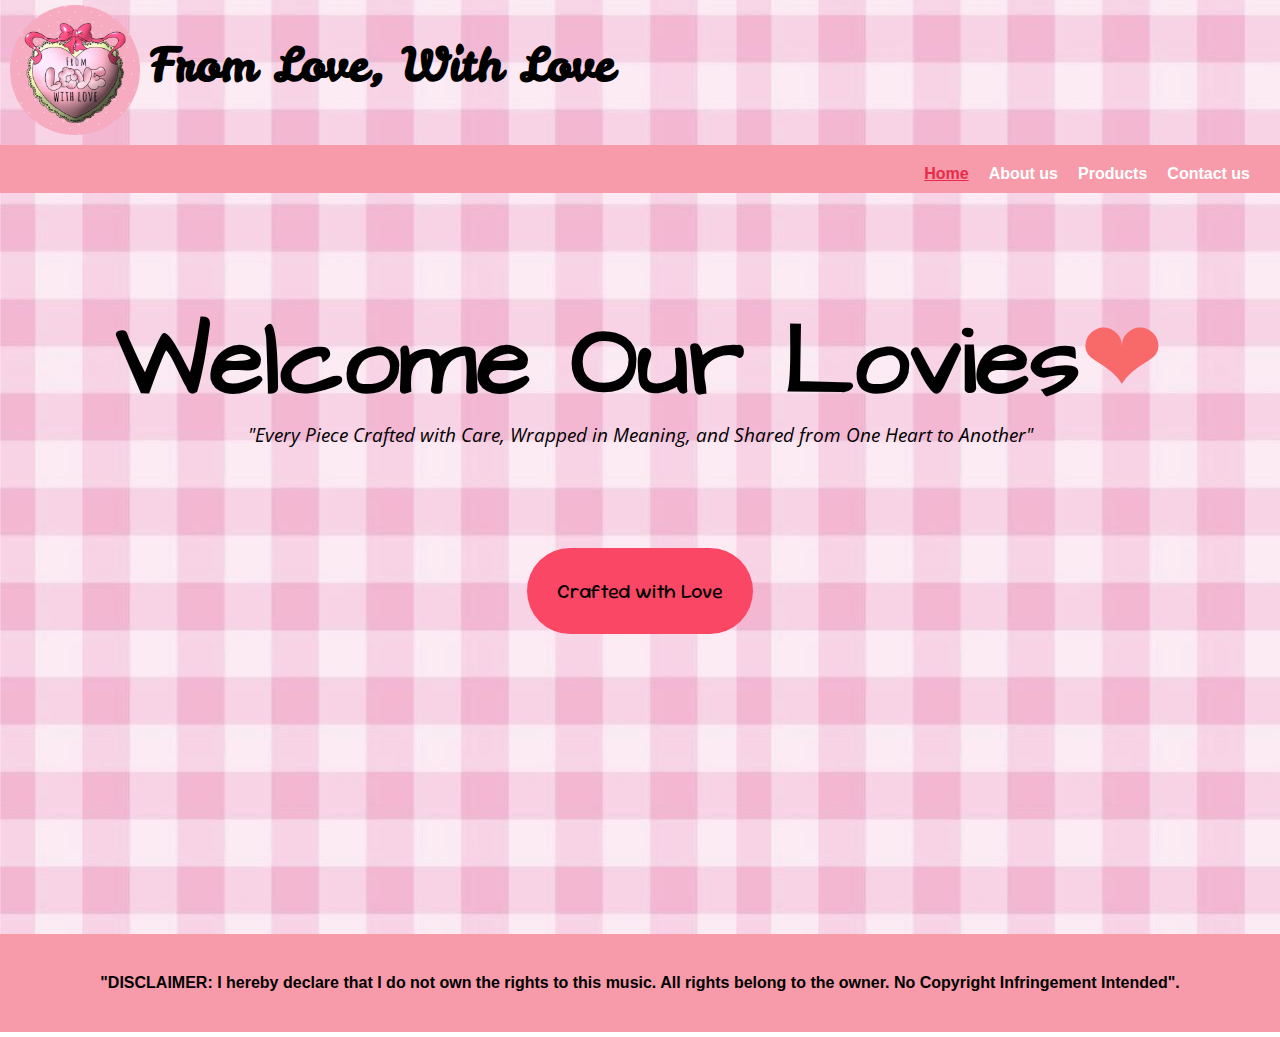
<file: index.html>
<!DOCTYPE html>
<html lang="en">
<head>
    <meta charset="UTF-8">
    <meta name="viewport" content="width=device-width, initial-scale=1.0">
    <title>From Love, With Love</title>
    <link rel="icon" href="images/logo.png">
    <link rel="stylesheet" href="styles.css">
</head>
<body>
    <div class="wrapper">
        <div class="header">
            <div class="logo"><a href="/"><img src="images/logo.png"></a></div>
            <div class="title"><h1>From Love, With Love</h1></div>
        </div>
        <div class="navbar">
            <ul>
                <li><a class="home" href="/">Home</a></li>
                <li><a href="aindex.html">About us</a></li>
                <li><a href="pindex.html">Products</a></li>
                <li><a href="cindex.html">Contact us</a></li>
            </ul>
        </div>
        <div>
            <div class="greeting">
                <p><b>Welcome Our Lovies</b><span>&#10084;</span></p>
            </div>
            <div class="qoute">
                <p><i>"Every Piece Crafted with Care, Wrapped in Meaning, and Shared from One Heart to Another"</i></p>
            </div>
        </div>
        <div class="btn">
            <button>
                <a href="pindex.html">Crafted with Love</a>
            </button>
        </div>
            <div class="footer">
                <p><b>"DISCLAIMER: I hereby declare that I do not own the rights to this music. All rights belong to the owner. 
                No Copyright Infringement Intended". </b>
                </p>
            </div>
        </div>
    </div>
</body>
</html>
</file>
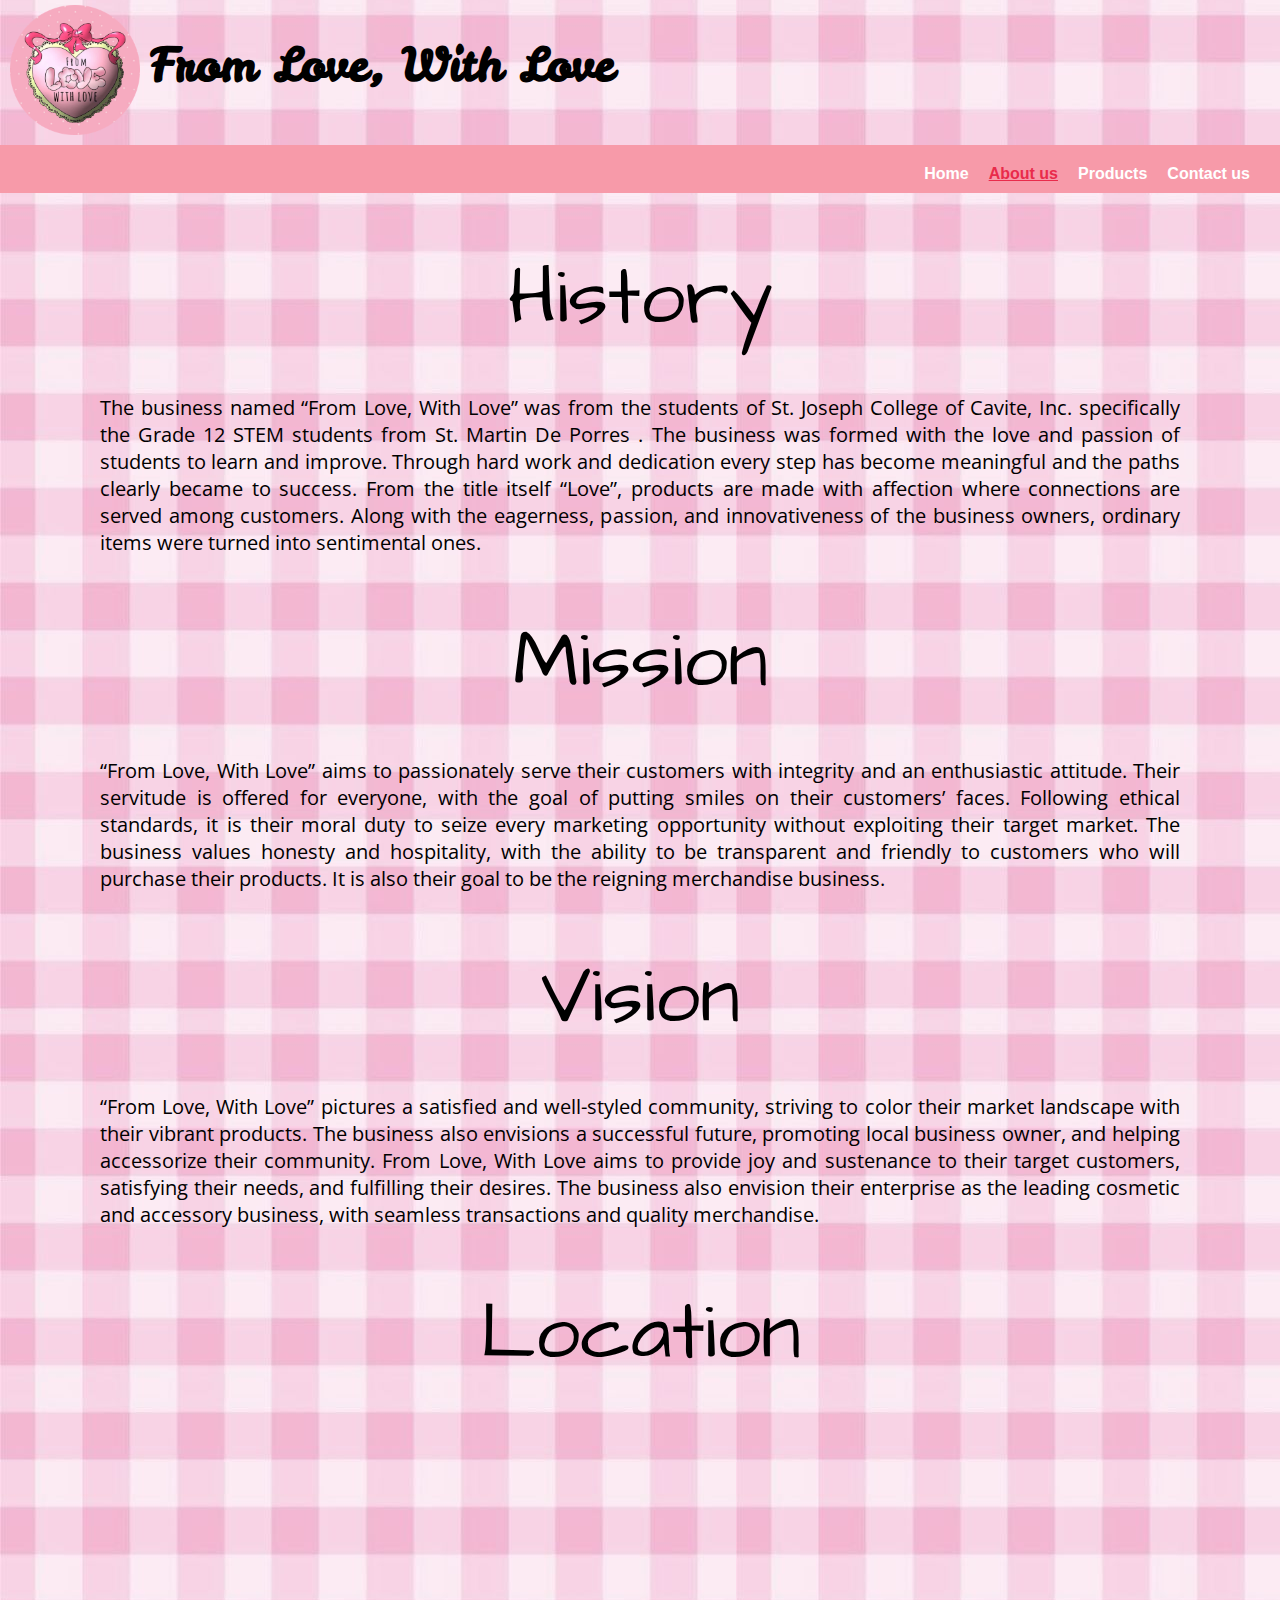
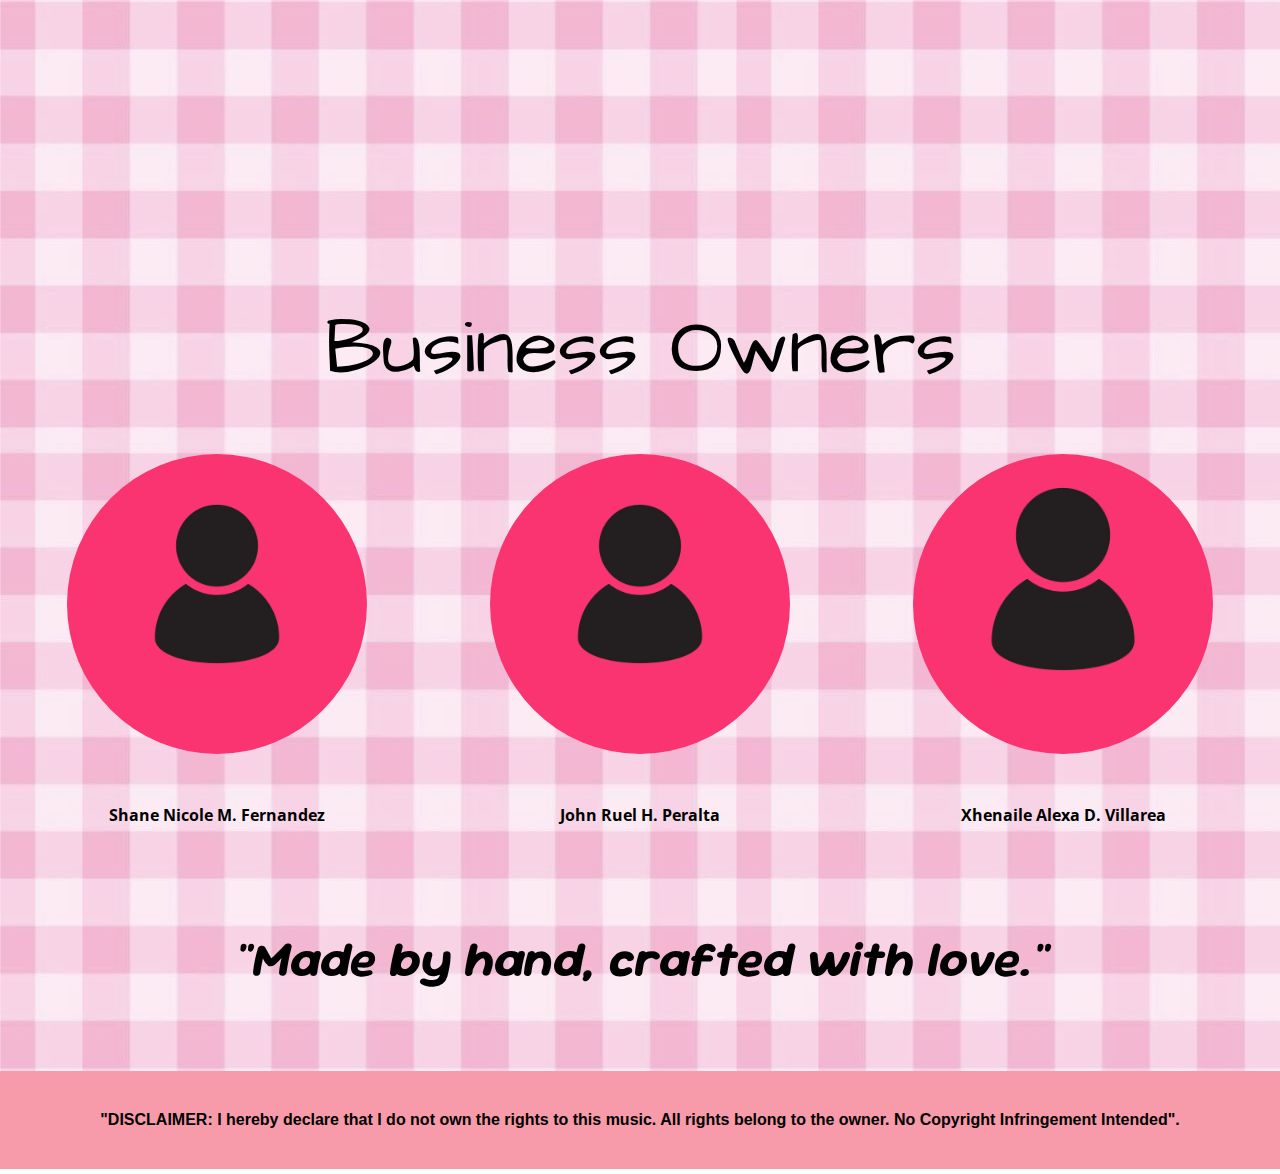
<file: aindex.html>
<!DOCTYPE html>
<html lang="en">
<head>
    <meta charset="UTF-8">
    <meta name="viewport" content="width=device-width, initial-scale=1.0">
    <title>About Us</title>
    <link rel="icon" href="images/logo.png">
    <link rel="stylesheet" href="astyles.css">
</head>
<body>
    <div class="wrapper">
        <div class="header">
            <div class="logo"><a href="index.html"><img src="images/logo.png"></a></div>
            <div class="title"><h1>From Love, With Love</h1></div>
        </div>
        <div class="navbar">
            <ul>
                <li><a href="index.html">Home</a></li>
                <li><a class="about" href="aindex.html">About us</a></li>
                <li><a href="pindex.html">Products</a></li>
                <li><a href="cindex.html">Contact us</a></li>
            </ul>
        </div>
        <div class="history">
            <p>History</p>
        </div>
        <div class="statement">
            <p>The business named “From Love, With Love” was from the students of St. Joseph College of 
                Cavite, Inc. specifically the Grade 12 STEM students from St. Martin De Porres . The 
                business was formed with the love and passion of students to learn and improve. Through 
                hard work and dedication every step has become meaningful and the paths clearly became to 
                success. From the title itself “Love”, products are made with affection where connections 
                are served among customers. Along with the eagerness, passion, and innovativeness of the 
                business owners, ordinary items were turned into sentimental ones.</p>
        </div>
        <div>
            <div>
                <p class="history">Mission</p>
            </div>
            <div class="statement">
                <p>“From Love, With Love” aims to passionately serve their customers with integrity and an
                    enthusiastic attitude. Their servitude is offered for everyone, with the goal of 
                    putting smiles on their customers’ faces. Following ethical standards, it is their 
                    moral duty to seize every marketing opportunity without exploiting their target market.
                    The business values honesty and hospitality, with the ability to be transparent and
                    friendly to customers who will purchase their products. It is also their goal to be 
                    the reigning merchandise business.</p>
            </div>
            <div>
                <p class="history">Vision</p>
            </div>
            <div class="statement">
                <p>“From Love, With Love” pictures a satisfied and well-styled community, striving to color 
                    their market landscape with their vibrant products. The business also envisions a 
                    successful future, promoting local business owner, and helping accessorize their 
                    community. From Love, With Love aims to provide joy and sustenance to their target 
                    customers, satisfying their needs, and fulfilling their desires. The business also 
                    envision their enterprise as the leading cosmetic and accessory business, with seamless 
                    transactions and quality merchandise.</p>
            </div>

        <div class="history">Location</div>
        <div class="location">
            
            <div><iframe src="https://www.google.com/maps/embed?pb=!1m18!1m12!1m3!1d3863.053775366979!2d120.8915408!3d14.481601600000001!2m3!1f0!2f0!3f0!3m2!1i1024!2i768!4f13.1!3m3!1m2!1s0x339632cbb5861b91%3A0x26d9e7d371578b3a!2s165%20Atty%2C%20Caridad%2C%20Cavite%20City%2C%20Cavite!5e0!3m2!1sen!2sph!4v1748694424047!5m2!1sen!2sph" 
            width="600" height="450" style="border:0;" allowfullscreen="" loading="lazy" referrerpolicy="no-referrer-when-downgrade"></iframe></div>

        </div>
        
        <div class="history">
            <p>Business Owners</p>
        </div>
        <div class="profile_container">
            <div class="profile_item">
                <div class="circle"><img src="images/profile.png"></div>
                <p>
                    Shane Nicole M.  Fernandez 
                </p>
            </div>
            <div class="profile_item">
                <div class="circle"><img src="images/profile.png"></div>
                <p>
                    John Ruel H. Peralta 
                </p>
            </div>
            <div class="profile_item">
                <div class="circle"><img class="owner1" src="images/profile.png"></div>
                <p>
                    Xhenaile Alexa D. Villarea              
                </p>
            </div>
        </div>
        
        <div class="qoute"><p><i>"Made by hand, crafted with love."</i></p></div>
        <div class="footer">
                <p>"DISCLAIMER: I hereby declare that I do not own the rights to this music. All rights belong to the owner. 
                No Copyright Infringement Intended". 
                </p>
            </div>
    </div>
</body>
</html>
</file>
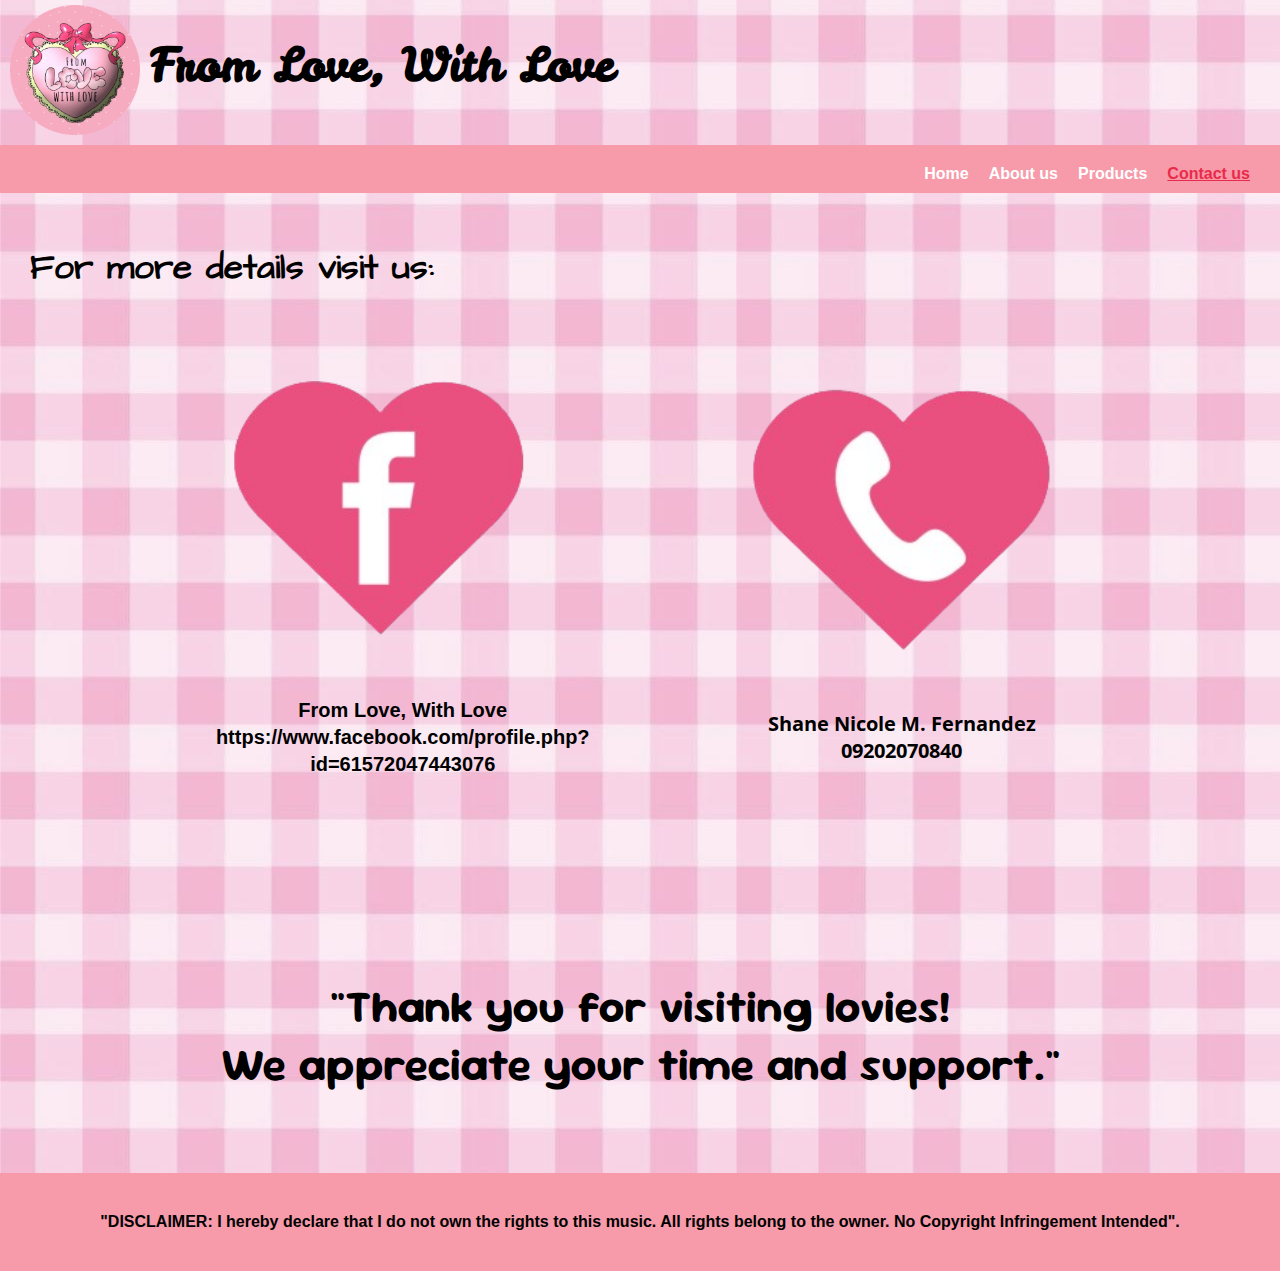
<file: cindex.html>
<!DOCTYPE html>
<html lang="en">
<head>
    <meta charset="UTF-8">
    <meta name="viewport" content="width=device-width, initial-scale=1.0">
    <title>Contact Us</title>
    <link rel="icon" href="images/logo.png">
    <link rel="stylesheet" href="cstyles.css">
</head>
<body>
    <div class="wrapper">
        <div class="header">
            <div class="logo"><a href="/"><img src="images/logo.png"></a></div>
            <div class="title"><h1>From Love, With Love</h1></div>
        </div>
        <div class="navbar">
            <ul>
                <li><a href="/">Home</a></li>
                <li><a href="aindex.html">About us</a></li>
                <li><a href="pindex.html">Products</a></li>
                <li><a class="contacts" href="cindex.html">Contact us</a></li>
            </ul>
        </div>
        <div class="details">
            <p> For more details visit us:</p>
        </div>
        <div class="contact_container">
            <div class="contact_items">
                <a hrer="https://www.facebook.com/profile.php?id=61572047443076" target="_blank"><img src="images/fblogo.png"></a>
                <div>
                    <p>
                        <a href="https://www.facebook.com/profile.php?id=61572047443076" target="_blank">
                            From Love, With Love <br>
                            https://www.facebook.com/profile.php? <br>
                            id=61572047443076
                        </a>
                    </p>
                </div>
            </div>
            <div class="contact_items">
                <img src="images/phone.png">
                <div>
                    <p>
                        Shane Nicole M. Fernandez <br>
                        09202070840
                    </p>
                </div>
            </div>
        </div>
        <div class="remarks">
            <p>
                "Thank you for visiting lovies! <br>
                We appreciate your time and support."
            </p>
        </div>
        <div class="footer">
            <p>
                "DISCLAIMER: I hereby declare that I do not own the rights to this music. All rights belong to the owner. 
                No Copyright Infringement Intended". 
            </p>
        </div>
    </div>
</body>
</html>
</file>
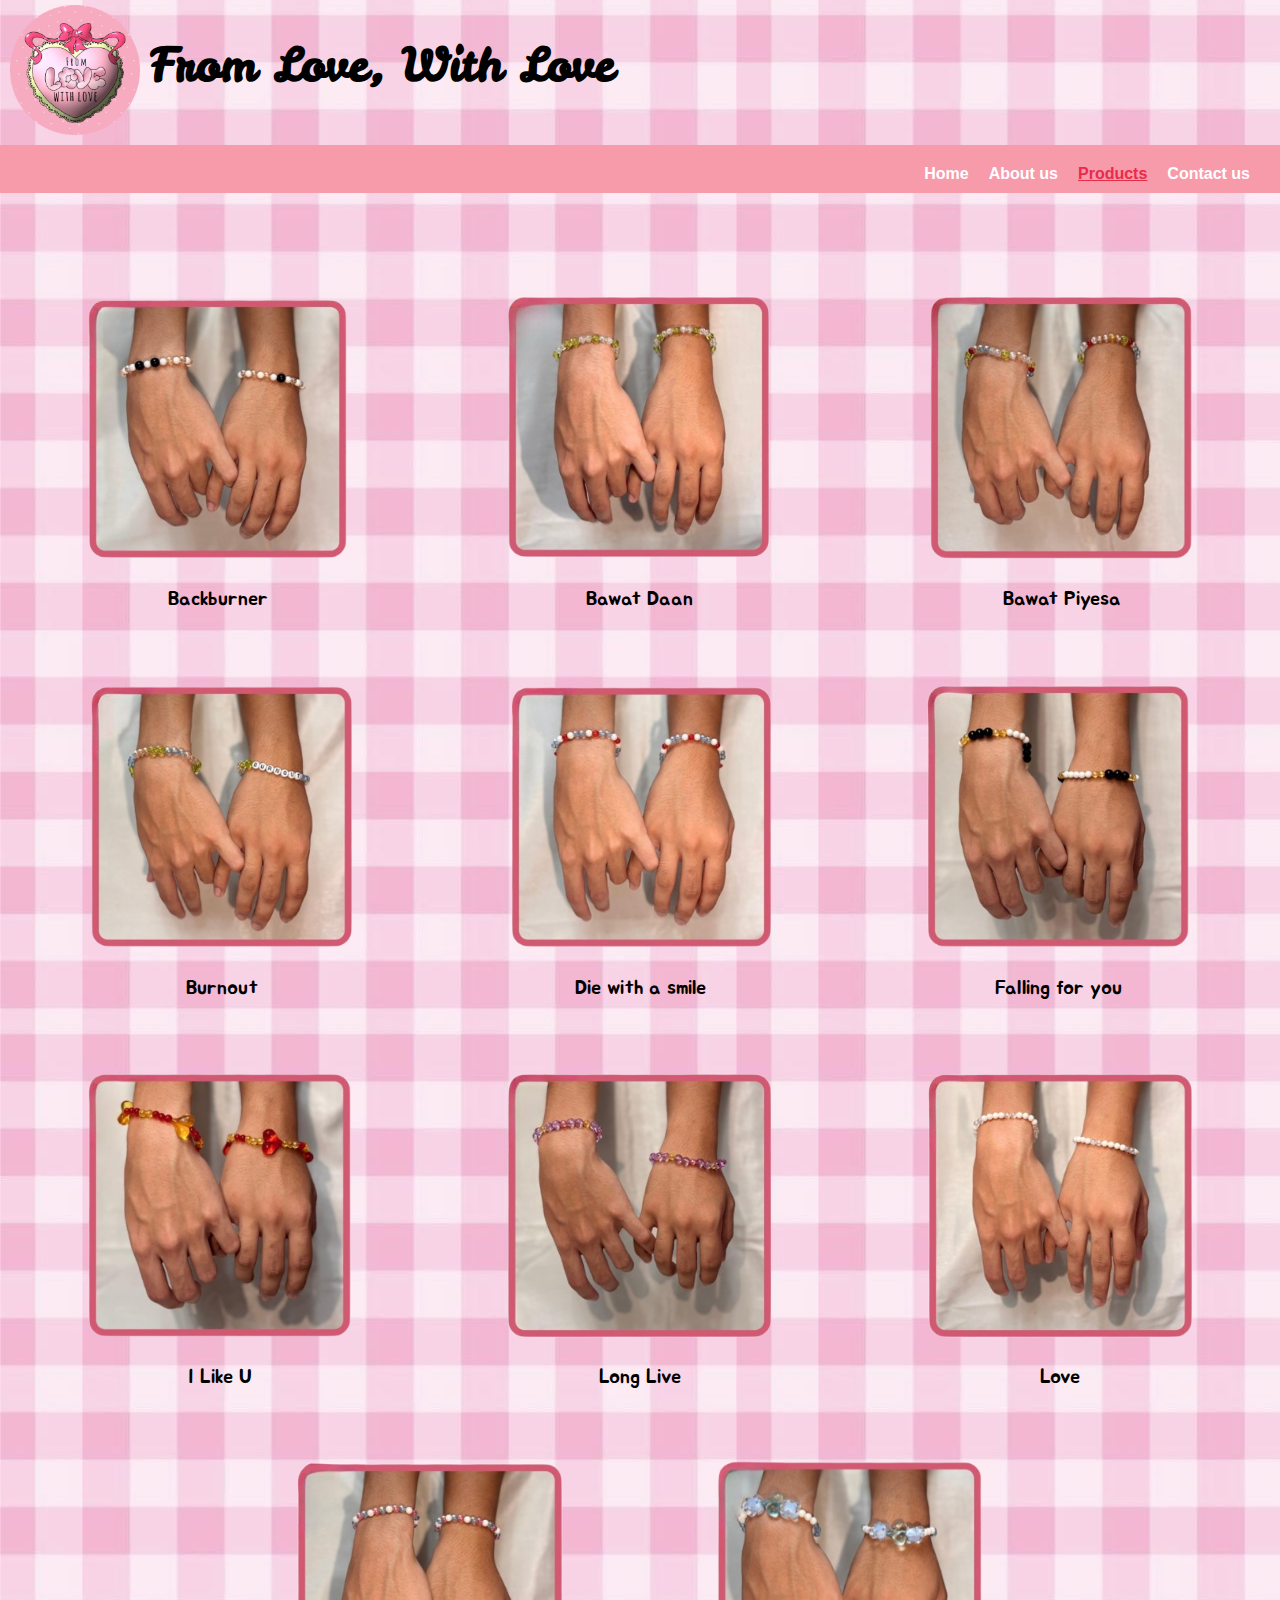
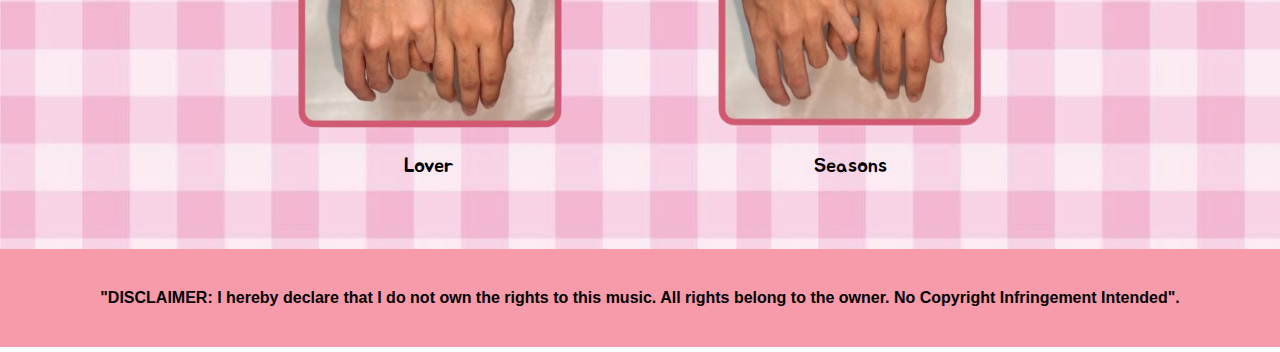
<file: pindex.html>
<!DOCTYPE html>
<html lang="en">
<head>
    <meta charset="UTF-8">
    <meta name="viewport" content="width=device-width, initial-scale=1.0">
    <title>Products</title>
    <link rel="icon" href="images/logo.png">
    <link rel="stylesheet" href="pstyles.css">
</head>
<body>
    <div class="wrapper">
        <div class="header">
            <div class="logo"><a href="index.html"><img src="images/logo.png"></a></div>
            <div class="title"><h1>From Love, With Love</h1></div>
        </div>
        <div class="navbar">
            <ul>
                <li><a href="index.html">Home</a></li>
                <li><a href="aindex.html">About us</a></li>
                <li><a class="products" href="pindex.html">Products</a></li>
                <li><a href="cindex.html">Contact us</a></li>
            </ul>
        </div>
        <div class="products_container">
            <div class="products_items" id="hovers">
                    <img src="images/p1.png">
                <div>
                    <p id="song_title">Backburner</p>
                </div>
                <div class="lyrics">
                        <audio id="song1">
                            <source src="musics/song1.mp3" type="audio/mp3">
                        </audio>
                </div>
            </div>
            <div class="products_items" id="hovers2">
                <img src="images/p2.png">
                <div>
                    <p id="song_title">Bawat Daan</p>
                </div>
                <div class="lyrics">
                        <audio id="song2">
                            <source src="musics/song2.mp3" type="audio/mp3">
                        </audio>
                </div>
            </div>
            <div class="products_items" id="hovers3">
                    <img src="images/p3.png">
                <div>
                    <p id="song_title">Bawat Piyesa</p>
                </div>
                <div class="lyrics">
                        <audio id="song3">
                            <source src="musics/song3.mp3" type="audio/mp3">
                        </audio>
                </div>
            </div>
            <div class="products_items" id="hovers4">
                <img src="images/p4.png">
                <div>
                    <p id="song_title">Burnout</p>
                </div>
                <div class="lyrics">
                        <audio id="song4">
                            <source src="musics/song4.mp3" type="audio/mp3">
                        </audio>
                </div>
            </div>
            <div class="products_items" id="hovers5">
                <img src="images/p5.png">
                <div>
                    <p id="song_title">Die with a smile</p>
                </div>
                <div class="lyrics">
                        <audio id="song5">
                            <source src="musics/song5.mp3" type="audio/mp3">
                        </audio>
                </div>
            </div>
            <div class="products_items" id="hovers6">
                <img src="images/p6.png">
                <div>
                    <p id="song_title">Falling for you</p>
                </div>
                <div class="lyrics">
                        <audio id="song6">
                            <source src="musics/song6.mp3" type="audio/mp3">
                        </audio>
                </div>
            </div>
            <div class="products_items" id="hovers7">
                <img src="images/p7.png">
                <div>
                    <p id="song_title">I Like U</p>
                </div>
                <div class="lyrics">
                        <audio id="song7">
                            <source src="musics/song7.mp3" type="audio/mp3">
                        </audio>
                </div>
            </div>
            <div class="products_items" id="hovers8">
                <img src="images/p8.png">
                <div>
                    <p id="song_title">Long Live</p>
                </div>
                <div class="lyrics">
                        <audio id="song8">
                            <source src="musics/song8.mp3" type="audio/mp3">
                        </audio>
                </div>
            </div>
            <div class="products_items" id="hovers9">
                <img src="images/p9.png">
                <div>
                    <p id="song_title">Love</p>
                </div>
                <div class="lyrics">

                        <audio id="song9">
                            <source src="musics/song9.mp3" type="audio/mp3">
                        </audio>
                </div>
            </div>
            <div class="products_items" id="hovers10">
                <img src="images/p10.png">
                <div>
                    <p id="song_title">Lover</p>
                </div>
                <div class="lyrics">
                        <audio id="song10">
                            <source src="musics/song10.mp3" type="audio/mp3">
                        </audio>
                </div>
            </div>
            <div class="products_items" id="hovers11">
                <img src="images/p11.png">
                <div>
                    <p id="song_title">Seasons</p>
                </div>
                <div class="lyrics">
                        <audio id="song11">
                            <source src="musics/song11.mp3" type="audio/mp3">
                        </audio>
                </div>
            </div>
        
        </div>
        <div class="footer">
                <p>
                    "DISCLAIMER: I hereby declare that I do not own the rights to this music. All rights belong to the owner. 
                    No Copyright Infringement Intended". 
                </p>
        </div>
    </div>
        

    <script>
        const hovers = document.getElementById("hovers");
        const song1 = document.getElementById("song1");

        hovers.addEventListener("mouseenter" , () => {
            song1.play();});
        hovers.addEventListener("mouseleave" , () => {
            song1.pause();
            song1.currentTime = 0;
        });

    </script>

    <script>
        const hovers2 = document.getElementById("hovers2");
        const song2 = document.getElementById("song2");

        hovers2.addEventListener("mouseenter" , () => {
            song2.play();});
        hovers2.addEventListener("mouseleave" , () => {
            song2.pause();
            song2.currentTime = 0;
        });
    </script>

    <script>
        const hovers3 = document.getElementById("hovers3");
        const song3 = document.getElementById("song3");

        hovers3.addEventListener("mouseenter" , () => {
            song3.play();});
        hovers3.addEventListener("mouseleave" , () => {
            song3.pause();
            song3.currentTime = 0;
        });
    </script>

    <script>
        const hovers4 = document.getElementById("hovers4");
        const song4 = document.getElementById("song4");

        hovers4.addEventListener("mouseenter" , () => {
            song4.play();});
        hovers4.addEventListener("mouseleave" , () => {
            song4.pause();
            song4.currentTime = 0;
        });
    </script>

    <script>
        const hovers5 = document.getElementById("hovers5");
        const song5 = document.getElementById("song5");

        hovers5.addEventListener("mouseenter" , () => {
            song5.play();});
        hovers5.addEventListener("mouseleave" , () => {
            song5.pause();
            song5.currentTime = 0;
        });
    </script>

    <script>
        const hovers6 = document.getElementById("hovers6");
        const song6 = document.getElementById("song6");

        hovers6.addEventListener("mouseenter" , () => {
            song6.play();});
        hovers6.addEventListener("mouseleave" , () => {
            song6.pause();
            song6.currentTime = 0;
        });
    </script>

    <script>
        const hovers7 = document.getElementById("hovers7");
        const song7 = document.getElementById("song7");

        hovers7.addEventListener("mouseenter" , () => {
            song7.play();});
        hovers7.addEventListener("mouseleave" , () => {
            song7.pause();
            song7.currentTime = 0;
        });
    </script>

    <script>
        const hovers8 = document.getElementById("hovers8");
        const song8 = document.getElementById("song8");

        hovers8.addEventListener("mouseenter" , () => {
            song8.play();});
        hovers8.addEventListener("mouseleave" , () => {
            song8.pause();
            song8.currentTime = 0;
        });
    </script>

    <script>
        const hovers9 = document.getElementById("hovers9");
        const song9 = document.getElementById("song9");

        hovers9.addEventListener("mouseenter" , () => {
            song9.play();});
        hovers9.addEventListener("mouseleave" , () => {
            song9.pause();
            song9.currentTime = 0;
        });
    </script>

    <script>
        const hovers10 = document.getElementById("hovers10");
        const song10 = document.getElementById("song10");

        hovers10.addEventListener("mouseenter" , () => {
            song10.play();});
        hovers10.addEventListener("mouseleave" , () => {
            song10.pause();
            song10.currentTime = 0;
        });
    </script>

    <script>
        const hovers11 = document.getElementById("hovers11");
        const song11 = document.getElementById("song11");

        hovers11.addEventListener("mouseenter" , () => {
            song11.play();});
        hovers11.addEventListener("mouseleave" , () => {
            song11.pause();
            song11.currentTime = 0;
        });
    </script>
    
</body>
</html>
</file>
<file: styles.css>
@import url('https://fonts.googleapis.com/css2?family=Leckerli+One&display=swap');
@import url('https://fonts.googleapis.com/css2?family=Architects+Daughter&display=swap');
@import url('https://fonts.googleapis.com/css2?family=Open+Sans:ital,wght@0,300..800;1,300..800&display=swap');
@import url('https://fonts.googleapis.com/css2?family=Sour+Gummy:ital,wght@0,100..900;1,100..900&display=swap');
*{
    padding: 0%;
    margin: 0%;
}
.wrapper{
    background: url(images/bg.png);
}
.logo{
    padding: 10px 10px;
    margin-top: -5px;
}
.logo img{
    height: 130px;
}
.title{
    margin-left: 150px;
    margin-top: -115px;
    font-family: "Leckerli One", cursive;
    font-size: 23px;
}
.navbar{
    margin-top: -20px;
    background-color: rgb(247, 154, 169);
}
.navbar ul{
    display: flex;
    gap: 20px;
    justify-content: right;
    margin-top: 70px;
    margin-right: 30px;
}
.navbar ul li{
    list-style: none;
    padding-top: 20px;
    padding-bottom: 10px;
}
.navbar ul li a{
    text-decoration: none;
    color: white;
    font-family: sans-serif;
    font-weight: bold;
    transition: 0.4s;
}
.navbar ul li a.home{
    text-decoration: underline;
    color: rgb(233, 43, 75);
}
.navbar ul li a:hover{
    text-decoration: underline;
    color: rgb(233, 43, 75);
}
.greeting p{
    margin-top: 100px;
    text-align: center;
    font-family: "Architects Daughter", cursive;
    font-size: 100px;
}
.greeting p span{
    color: rgb(248, 105, 105);
}
.qoute p{
    margin-top: -10px;
    text-align: center;
    font-family: "Open Sans", sans-serif;
}
.qoute p i{
    font-size: 19px;
}
.btn{
    display: flex;
    justify-content: center;
    align-items: center;
    margin-top: 100px;
}
.btn button{
    background-color: rgb(250, 71, 101);
    padding: 30px 30px;
    border: none;
    border-radius: 70px;
}
.btn button:hover{
    background-color: rgb(255, 12, 52);
    transition: 0.4s ease;
}
.btn button a{
    text-decoration: none;
    color: black;
    font-family: "Sour Gummy", sans-serif;
    font-size: 20px

}
.footer{
    background-color: rgb(247, 154, 169);
    margin-top: 300px;
}
.footer p {
    text-align: center;
    padding: 40px 40px;
    font-family: Arial;
}

@media(min-width: 320px) and (max-width: 320px){
@import url('https://fonts.googleapis.com/css2?family=Leckerli+One&display=swap');
@import url('https://fonts.googleapis.com/css2?family=Architects+Daughter&display=swap');
@import url('https://fonts.googleapis.com/css2?family=Open+Sans:ital,wght@0,300..800;1,300..800&display=swap');
@import url('https://fonts.googleapis.com/css2?family=Sour+Gummy:ital,wght@0,100..900;1,100..900&display=swap');
*{
    padding: 0%;
    margin: 0%;
}
.wrapper{
    background: url(images/bg.png);
}
.logo{
    padding: 10px 10px;
    margin-top: -5px;
}
.logo img{
    height: 100px;
}
.title{
    margin-left: 130px;
    margin-top: -115px;
    font-family: "Leckerli One", cursive;
    font-size: 17px;
}
.navbar{
    margin-top: -30px;
    background-color: rgb(247, 154, 169);
}
.navbar ul{
    display: flex;
    gap: 20px;
    justify-content: right;
    margin-top: 70px;
    margin-right: 10px;
}
.navbar ul li{
    list-style: none;
    padding-top: 20px;
    padding-bottom: 10px;
}
.navbar ul li a{
    text-decoration: none;
    color: white;
    font-family: sans-serif;
    font-weight: bold;
    font-size: 13px;
    transition: 0.4s;
}
.greeting p{
    margin-top: 50px;
    text-align: center;
    font-family: "Architects Daughter", cursive;
    font-size: 75px;
}
.qoute p i{
    font-size: 15px;
}
.footer p {
    text-align: center;
    padding: 40px 40px;
    font-family: Arial;
    font-size: 13px;
}
}

@media(min-width: 321px) and (max-width: 425px){
@import url('https://fonts.googleapis.com/css2?family=Leckerli+One&display=swap');
@import url('https://fonts.googleapis.com/css2?family=Architects+Daughter&display=swap');
@import url('https://fonts.googleapis.com/css2?family=Open+Sans:ital,wght@0,300..800;1,300..800&display=swap');
@import url('https://fonts.googleapis.com/css2?family=Sour+Gummy:ital,wght@0,100..900;1,100..900&display=swap');
*{
    padding: 0%;
    margin: 0%;
}
.wrapper{
    background: url(images/bg.png);
}
.logo{
    padding: 10px 10px;
    margin-top: -5px;
}
.logo img{
    height: 100px;
}
.title{
    margin-left: 130px;
    margin-top: -115px;
    font-family: "Leckerli One", cursive;
    font-size: 20px;
}
.navbar{
    margin-top: -50px;
    background-color: rgb(247, 154, 169);
}
.navbar ul{
    display: flex;
    gap: 20px;
    justify-content: right;
    margin-top: 70px;
    margin-right: 10px;
}
.navbar ul li{
    list-style: none;
    padding-top: 20px;
    padding-bottom: 10px;
}
.navbar ul li a{
    text-decoration: none;
    color: white;
    font-family: sans-serif;
    font-weight: bold;
    font-size: 13px;
    transition: 0.4s;
}
.greeting p{
    margin-top: 50px;
    text-align: center;
    font-family: "Architects Daughter", cursive;
    font-size: 75px;
}
.qoute p i{
    font-size: 15px;
}
.footer p {
    text-align: center;
    padding: 40px 40px;
    font-family: Arial;
    font-size: 13px;
}
}
</file>
<file: astyles.css>
@import url('https://fonts.googleapis.com/css2?family=Leckerli+One&display=swap');
@import url('https://fonts.googleapis.com/css2?family=Architects+Daughter&display=swap');
@import url('https://fonts.googleapis.com/css2?family=Open+Sans:ital,wght@0,300..800;1,300..800&display=swap');
@import url('https://fonts.googleapis.com/css2?family=Sour+Gummy:ital,wght@0,100..900;1,100..900&display=swap');
*{
    padding: 0%;
    margin: 0%;
}
.wrapper{
    background: url(images/bg.png);
}
.logo{
    padding: 10px 10px;
    margin-top: -5px;
}
.logo img{
    height: 130px;
}
.title{
    margin-left: 150px;
    margin-top: -115px;
    font-family: "Leckerli One", cursive;
    font-size: 23px;
}
.navbar{
    margin-top: -20px;
    background-color: rgb(247, 154, 169);
}
.navbar ul{
    display: flex;
    gap: 20px;
    justify-content: right;
    margin-top: 70px;
    margin-right: 30px;
}
.navbar ul li{
    list-style: none;
    padding-top: 20px;
    padding-bottom: 10px;
}
.navbar ul li a{
    text-decoration: none;
    color: white;
    font-family: sans-serif;
    font-weight: bold;
    transition: 0.4s;
}
.navbar ul li a.about{
    text-decoration: underline;
    color: rgb(233, 43, 75);
}
.navbar ul li a:hover{
    text-decoration: underline;
    color: rgb(233, 43, 75);
}
.history{
    margin-top: 50px;
    text-align: center;
    font-family: "Architects Daughter", cursive;
    font-size: 80px;
}
.statement{
    margin-top: 40px;
    margin-left: 100px;
    margin-right: 100px;
}
.statement p{
    font-family: "Open Sans", sans-serif;
    text-align: justify;
    font-size: 20px;
}
.profile_container{
    margin-top: 50px;
    margin-left: 50px;
    margin-right: 50px;
    display: flex;
    flex-wrap: wrap;
    justify-content: center;
    align-items: center;
    gap: 90px;
}
.profile_item{
    display: flex;
    flex-direction: column;
    align-items: center;
    text-align: center;
    flex: 1 1 150px;
    gap: 40px; 
}
.circle{
    background-color: rgb(250, 52, 112);
    border-radius: 50%;
    width: 300px;
    height: 300px;
}   
.profile_item img{
    height: 200px;
    margin-top: 30px;
}
.profile_item img.owner1{
    height: 230px;
    margin-top: 10px;
}
.profile_item p{
    margin-top: 10px;
    font-family: "Open Sans", sans-serif;
    font-weight: bold;
    position: relative;
}
.profile_item p:hover{
    color: rgb(255, 24, 62);
    transition: 0.4s ease;
}
.qoute{
    margin-top: 100px;
}
.qoute{
    text-align: center;
    font-family: "Sour Gummy", sans-serif;
    font-weight: bold;
    font-size: 50px;
}
.footer{
    background-color: rgb(247, 154, 169);
    margin-top: 80px;
}
.footer p {
    text-align: center;
    padding: 40px 40px;
    font-family: Arial;
    font-weight: bold;
}

@media(min-width: 320px) and (max-width: 320px){
@import url('https://fonts.googleapis.com/css2?family=Leckerli+One&display=swap');
@import url('https://fonts.googleapis.com/css2?family=Architects+Daughter&display=swap');
@import url('https://fonts.googleapis.com/css2?family=Open+Sans:ital,wght@0,300..800;1,300..800&display=swap');
@import url('https://fonts.googleapis.com/css2?family=Sour+Gummy:ital,wght@0,100..900;1,100..900&display=swap');
*{
    padding: 0%;
    margin: 0%;
}
.wrapper{
    background: url(images/bg.png);
}
.logo{
    padding: 10px 10px;
    margin-top: -5px;
}
.logo img{
    height: 100px;
}
.title{
    margin-left: 130px;
    margin-top: -115px;
    font-family: "Leckerli One", cursive;
    font-size: 17px;
}
.navbar{
    margin-top: -30px;
    background-color: rgb(247, 154, 169);
}
.navbar ul{
    display: flex;
    gap: 20px;
    justify-content: right;
    margin-top: 70px;
    margin-right: 10px;
}
.navbar ul li{
    list-style: none;
    padding-top: 20px;
    padding-bottom: 10px;
}
.navbar ul li a{
    text-decoration: none;
    color: white;
    font-family: sans-serif;
    font-weight: bold;
    font-size: 13px;
    transition: 0.4s;
}
.statement{
    margin-top: 15px;
    margin-left: 20px;
    margin-right: 20px;
}
.statement p{
    font-family: "Open Sans", sans-serif;
    text-align: justify;
    font-size: 16px;
}
.footer p {
    text-align: center;
    padding: 40px 40px;
    font-family: Arial;
    font-size: 13px;
}
}

@media(min-width: 321px) and (max-width: 425px){
@import url('https://fonts.googleapis.com/css2?family=Leckerli+One&display=swap');
@import url('https://fonts.googleapis.com/css2?family=Architects+Daughter&display=swap');
@import url('https://fonts.googleapis.com/css2?family=Open+Sans:ital,wght@0,300..800;1,300..800&display=swap');
@import url('https://fonts.googleapis.com/css2?family=Sour+Gummy:ital,wght@0,100..900;1,100..900&display=swap');
*{
    padding: 0%;
    margin: 0%;
}
.wrapper{
    background: url(images/bg.png);
}
.logo{
    padding: 10px 10px;
    margin-top: -5px;
}
.logo img{
    height: 100px;
}
.title{
    margin-left: 130px;
    margin-top: -115px;
    font-family: "Leckerli One", cursive;
    font-size: 20px;
}
.navbar{
    margin-top: -50px;
    background-color: rgb(247, 154, 169);
}
.navbar ul{
    display: flex;
    gap: 20px;
    justify-content: right;
    margin-top: 70px;
    margin-right: 10px;
}
.navbar ul li{
    list-style: none;
    padding-top: 20px;
    padding-bottom: 10px;
}
.navbar ul li a{
    text-decoration: none;
    color: white;
    font-family: sans-serif;
    font-weight: bold;
    font-size: 13px;
    transition: 0.4s;
}
.statement{
    margin-top: 18px;
    margin-left: 20px;
    margin-right: 20px;
}
.statement p{
    font-family: "Open Sans", sans-serif;
    text-align: justify;
    font-size: 18px;
}
.footer p {
    text-align: center;
    padding: 40px 40px;
    font-family: Arial;
    font-size: 13px;
}
}
</file>
<file: cstyles.css>
@import url('https://fonts.googleapis.com/css2?family=Leckerli+One&display=swap');
@import url('https://fonts.googleapis.com/css2?family=Architects+Daughter&display=swap');
@import url('https://fonts.googleapis.com/css2?family=Open+Sans:ital,wght@0,300..800;1,300..800&display=swap');
@import url('https://fonts.googleapis.com/css2?family=Sour+Gummy:ital,wght@0,100..900;1,100..900&display=swap');
*{
    padding: 0%;
    margin: 0%;
}
.wrapper{
    background: url(images/bg.png);
}
.logo{
    padding: 10px 10px;
    margin-top: -5px;
}
.logo img{
    height: 130px;
}
.title{
    margin-left: 150px;
    margin-top: -115px;
    font-family: "Leckerli One", cursive;
    font-size: 23px;
}
.navbar{
    margin-top: -20px;
    background-color: rgb(247, 154, 169);
}
.navbar ul{
    display: flex;
    gap: 20px;
    justify-content: right;
    margin-top: 70px;
    margin-right: 30px;
}
.navbar ul li{
    list-style: none;
    padding-top: 20px;
    padding-bottom: 10px;
}
.navbar ul li a{
    text-decoration: none;
    color: white;
    font-family: sans-serif;
    font-weight: bold;
    transition: 0.4s;
}
.navbar ul li a.contacts{
    text-decoration: underline;
    color: rgb(233, 43, 75);
}
.navbar ul li a:hover{
    text-decoration: underline;
    color: rgb(233, 43, 75);
}
.details{
    margin-top: 50px;
    margin-left: 30px;
}
.details p{
    font-family: "Architects Daughter", cursive;
    font-weight: bold;
    font-size: 35px;
}
.contact_container{
    margin-top: 80px;
    margin-left: 50px;
    margin-right: 50px;
    display: flex;
    flex-wrap: wrap;
    justify-content: center;
    align-items: center;
    gap: 150px;
}
.contact_items img{
    height: 270px;
}
.contact_items img:hover{
    height: 320px;
    transition: 0.7s ease;
    
}
.contact_items div p{
    margin-top: 50px;
    text-align: center;
}
.contact_items div p a{
    color: black;
    text-decoration: none;
    font-size: 20px;
    font-family: Arial;
}
.contact_items div p a:hover{
    color: rgb(248, 42, 77);
    text-decoration: none;
}
.contact_items div p{
    color: black;
    text-decoration: none;
    font-size: 20px;
    font-family: "Open Sans", sans-serif;
    font-weight: bold;
}
.contact_items div p:hover{
    color: rgb(248, 42, 77);
    text-decoration: none;
}
.remarks{
    margin-top: 200px;
}
.remarks p{
    text-align: center;
    font-family: "Sour Gummy", sans-serif;
    font-weight: bold;
    font-size: 45px;
}
.footer{
    background-color: rgb(247, 154, 169);
    margin-top: 80px;
}
.footer p {
    text-align: center;
    padding: 40px 40px;
    font-family: Arial;
    font-weight: bold;
}

@media(min-width: 320px) and (max-width: 320px){
@import url('https://fonts.googleapis.com/css2?family=Leckerli+One&display=swap');
@import url('https://fonts.googleapis.com/css2?family=Architects+Daughter&display=swap');
@import url('https://fonts.googleapis.com/css2?family=Open+Sans:ital,wght@0,300..800;1,300..800&display=swap');
@import url('https://fonts.googleapis.com/css2?family=Sour+Gummy:ital,wght@0,100..900;1,100..900&display=swap');
*{
    padding: 0%;
    margin: 0%;
}
.wrapper{
    background: url(images/bg.png);
}
.logo{
    padding: 10px 10px;
    margin-top: -5px;
}
.logo img{
    height: 100px;
}
.title{
    margin-left: 130px;
    margin-top: -115px;
    font-family: "Leckerli One", cursive;
    font-size: 17px;
}
.navbar{
    margin-top: -30px;
    background-color: rgb(247, 154, 169);
}
.navbar ul{
    display: flex;
    gap: 20px;
    justify-content: right;
    margin-top: 70px;
    margin-right: 10px;
}
.navbar ul li{
    list-style: none;
    padding-top: 20px;
    padding-bottom: 10px;
}
.navbar ul li a{
    text-decoration: none;
    color: white;
    font-family: sans-serif;
    font-weight: bold;
    font-size: 13px;
    transition: 0.4s;
}
.remarks p{
    text-align: center;
    font-family: "Sour Gummy", sans-serif;
    font-weight: bold;
    font-size: 40px;
}
.footer p {
    text-align: center;
    padding: 40px 40px;
    font-family: Arial;
    font-size: 13px;
}
}

@media(min-width: 321px) and (max-width: 425px){
@import url('https://fonts.googleapis.com/css2?family=Leckerli+One&display=swap');
@import url('https://fonts.googleapis.com/css2?family=Architects+Daughter&display=swap');
@import url('https://fonts.googleapis.com/css2?family=Open+Sans:ital,wght@0,300..800;1,300..800&display=swap');
@import url('https://fonts.googleapis.com/css2?family=Sour+Gummy:ital,wght@0,100..900;1,100..900&display=swap');
*{
    padding: 0%;
    margin: 0%;
}
.wrapper{
    background: url(images/bg.png);
}
.logo{
    padding: 10px 10px;
    margin-top: -5px;
}
.logo img{
    height: 100px;
}
.title{
    margin-left: 130px;
    margin-top: -115px;
    font-family: "Leckerli One", cursive;
    font-size: 20px;
}
.navbar{
    margin-top: -50px;
    background-color: rgb(247, 154, 169);
}
.navbar ul{
    display: flex;
    gap: 20px;
    justify-content: right;
    margin-top: 70px;
    margin-right: 10px;
}
.navbar ul li{
    list-style: none;
    padding-top: 20px;
    padding-bottom: 10px;
}
.navbar ul li a{
    text-decoration: none;
    color: white;
    font-family: sans-serif;
    font-weight: bold;
    font-size: 13px;
    transition: 0.4s;
}
.footer p {
    text-align: center;
    padding: 40px 40px;
    font-family: Arial;
    font-size: 13px;
}
}
</file>
<file: pstyles.css>
@import url('https://fonts.googleapis.com/css2?family=Leckerli+One&display=swap');
@import url('https://fonts.googleapis.com/css2?family=Architects+Daughter&display=swap');
@import url('https://fonts.googleapis.com/css2?family=Open+Sans:ital,wght@0,300..800;1,300..800&display=swap');
@import url('https://fonts.googleapis.com/css2?family=Sour+Gummy:ital,wght@0,100..900;1,100..900&display=swap');
@import url('https://fonts.googleapis.com/css2?family=Jua&display=swap');
*{
    padding: 0%;
    margin: 0%;
}
.wrapper{
    background: url(images/bg.png);
}
.logo{
    padding: 10px 10px;
    margin-top: -5px;
}
.logo img{
    height: 130px;
}
.title{
    margin-left: 150px;
    margin-top: -115px;
    font-family: "Leckerli One", cursive;
    font-size: 23px;
}
.navbar{
    margin-top: -20px;
    background-color: rgb(247, 154, 169);
}
.navbar ul{
    display: flex;
    gap: 20px;
    justify-content: right;
    margin-top: 70px;
    margin-right: 30px;
}
.navbar ul li{
    list-style: none;
    padding-top: 20px;
    padding-bottom: 10px;
}
.navbar ul li a{
    text-decoration: none;
    color: white;
    font-family: sans-serif;
    font-weight: bold;
    transition: 0.4s;
}
.navbar ul li a.products{
    text-decoration: underline;
    color: rgb(233, 43, 75);
}
.navbar ul li a:hover{
    text-decoration: underline;
    color: rgb(233, 43, 75);
}
.products_container{
    margin-top: 100px;
    margin-left: 80px;
    margin-right: 80px;
    display: flex;
    flex-wrap: wrap;
    justify-content: center;
    align-items: center;
    gap: 150px;
}
.products_items{
    margin-bottom: -80px;
}
.products_items:hover {
    background-color: rgb(255, 46, 81);
    border-radius: 50px;
    transition: 0.7s ease;      
    transform: scale(1.6); 
}
.products_items img{
    height: 270px;
}   
.products_items:hover img{
    margin-top: -30px;
    transition: 0.7s ease;
    transform: scale(0.7);
}
.products_items:hover #song_title{
    margin-top: -40px;
    transition: 0.7s ease;
}
.products_items div p{
    margin-top: 20px;
    text-align: center;
}
#song_title{
    font-family: "Jua", sans-serif;
    font-size: 20px;
}
.footer{
    background-color: rgb(247, 154, 169);
    margin-top: 150px;
}
.footer p {
    text-align: center;
    padding: 40px 40px;
    font-weight: bold;
    font-family: Arial;
}
</file>
